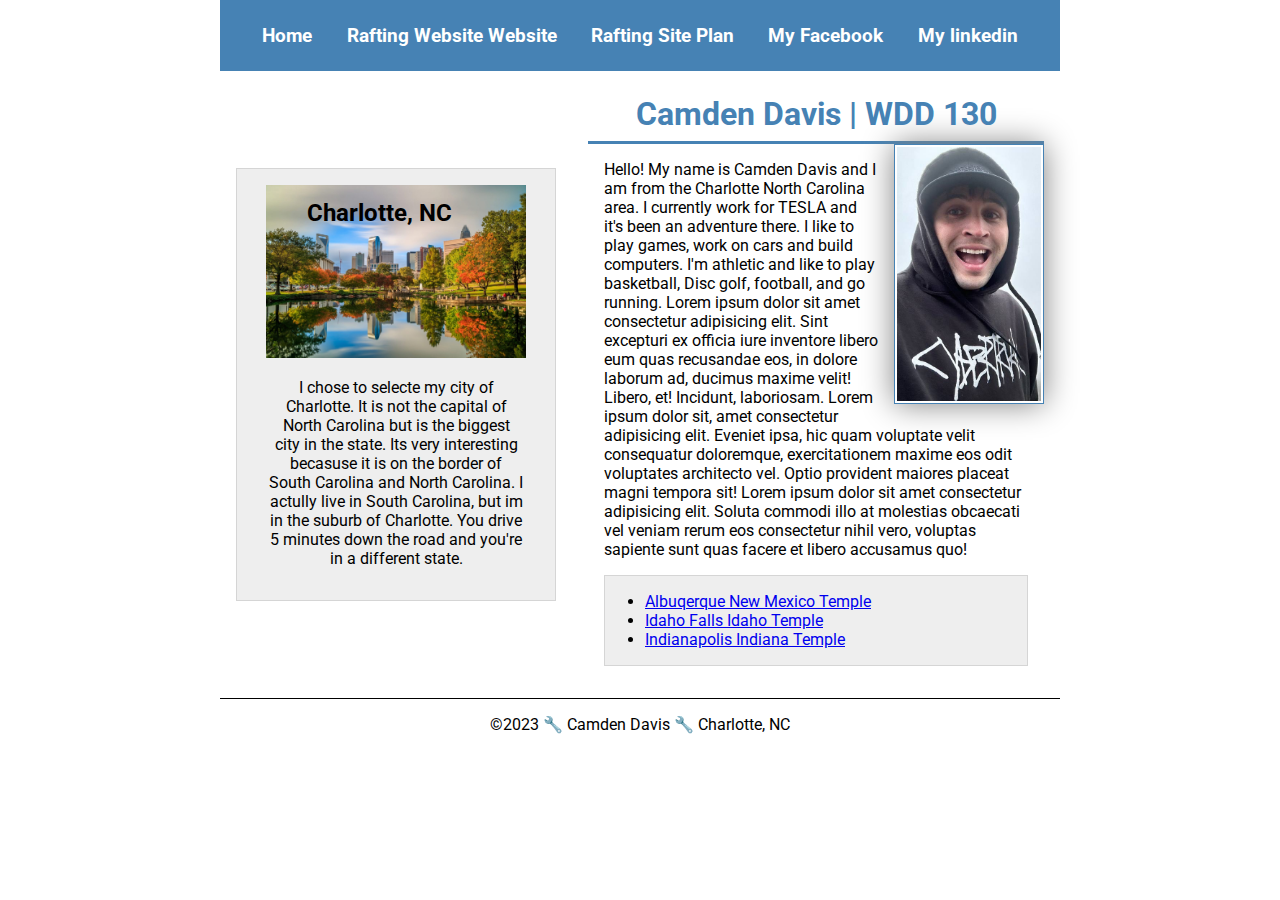
<file: index.html>
<!DOCTYPE html>
<html lang="en-US">
  <head>
    <meta charset="utf-8" />
    <meta name="viewport" content="width=device-width,intial-scale=1.0" />
    <title>Camden Davis | WDD 130</title>
    <meta
      name="description"
      content="This is a homepage that has a picture of me I've built for class and thats about it."
    />
    <meta name="author" content="Camden Davis" />
    <link rel="stylesheet" href="styles/styles.css" />
    <link rel="preconnect" href="https://fonts.googleapis.com" />
    <link rel="preconnect" href="https://fonts.gstatic.com" crossorigin />
    <link
      href="https://fonts.googleapis.com/css2?family=Roboto&display=swap"
      rel="stylesheet"
    />
  </head>
  <body>
    <header>
      <nav>
        <a href="#">Home</a>
        <a href="wwr/">Rafting Website Website</a>
        <a href="wwr/site-plan-rafting.html">Rafting Site Plan</a>
        <a href="https://www.facebook.com/Camden.Davis">My Facebook</a>
        <a href="https://www.linkedin.com/in/camden-davis-24021b133/"
          >My linkedin</a
        >
      </nav>
    </header>
    <div class="grid">
      <main>
        <h1>Camden Davis | WDD 130</h1>
        <img
          src="images/profile.jpg"
          alt="Profile pic for Camden Davis"
          width="200"
        />
        <p>
          Hello! My name is Camden Davis and I am from the Charlotte North
          Carolina area. I currently work for TESLA and it's been an adventure
          there. I like to play games, work on cars and build computers. I'm
          athletic and like to play basketball, Disc golf, football, and go
          running. Lorem ipsum dolor sit amet consectetur adipisicing elit. Sint
          excepturi ex officia iure inventore libero eum quas recusandae eos, in
          dolore laborum ad, ducimus maxime velit! Libero, et! Incidunt,
          laboriosam. Lorem ipsum dolor sit, amet consectetur adipisicing elit.
          Eveniet ipsa, hic quam voluptate velit consequatur doloremque,
          exercitationem maxime eos odit voluptates architecto vel. Optio
          provident maiores placeat magni tempora sit! Lorem ipsum dolor sit
          amet consectetur adipisicing elit. Soluta commodi illo at molestias
          obcaecati vel veniam rerum eos consectetur nihil vero, voluptas
          sapiente sunt quas facere et libero accusamus quo!
        </p>
        <ul class="box indent">
          <li>
            <a
              href="https://www.churchofjesuschrist.org/temples/details/albuquerque-new-mexico-temple?lang=eng"
              target="_blank"
              >Albuqerque New Mexico Temple</a
            >
          </li>
          <li>
            <a
              href="https://www.churchofjesuschrist.org/temples/details/idaho-falls-idaho-temple?lang=eng"
              target="_blank"
              >Idaho Falls Idaho Temple</a
            >
          </li>
          <li>
            <a
              href="https://www.churchofjesuschrist.org/temples/details/indianapolis-indiana-temple?lang=eng"
              target="_blank"
              >Indianapolis Indiana Temple</a
            >
          </li>
        </ul>
      </main>
      <aside class="box">
        <h2>Charlotte, NC</h2>
        <img
          src="images/bigstock-Skyline-Of-Downtown-Charlotte.jpg"
          alt="Charlotte Skyline"
        />
        <p>
          I chose to selecte my city of Charlotte. It is not the capital of
          North Carolina but is the biggest city in the state. Its very
          interesting becasuse it is on the border of South Carolina and North
          Carolina. I actully live in South Carolina, but im in the suburb of
          Charlotte. You drive 5 minutes down the road and you're in a different
          state.
        </p>
      </aside>
    </div>
    <footer>
      <p>©2023 🔧 Camden Davis 🔧 Charlotte, NC</p>
    </footer>
  </body>
  <!-- This was last modified on NOV/13/2023-->
</html>
</file>
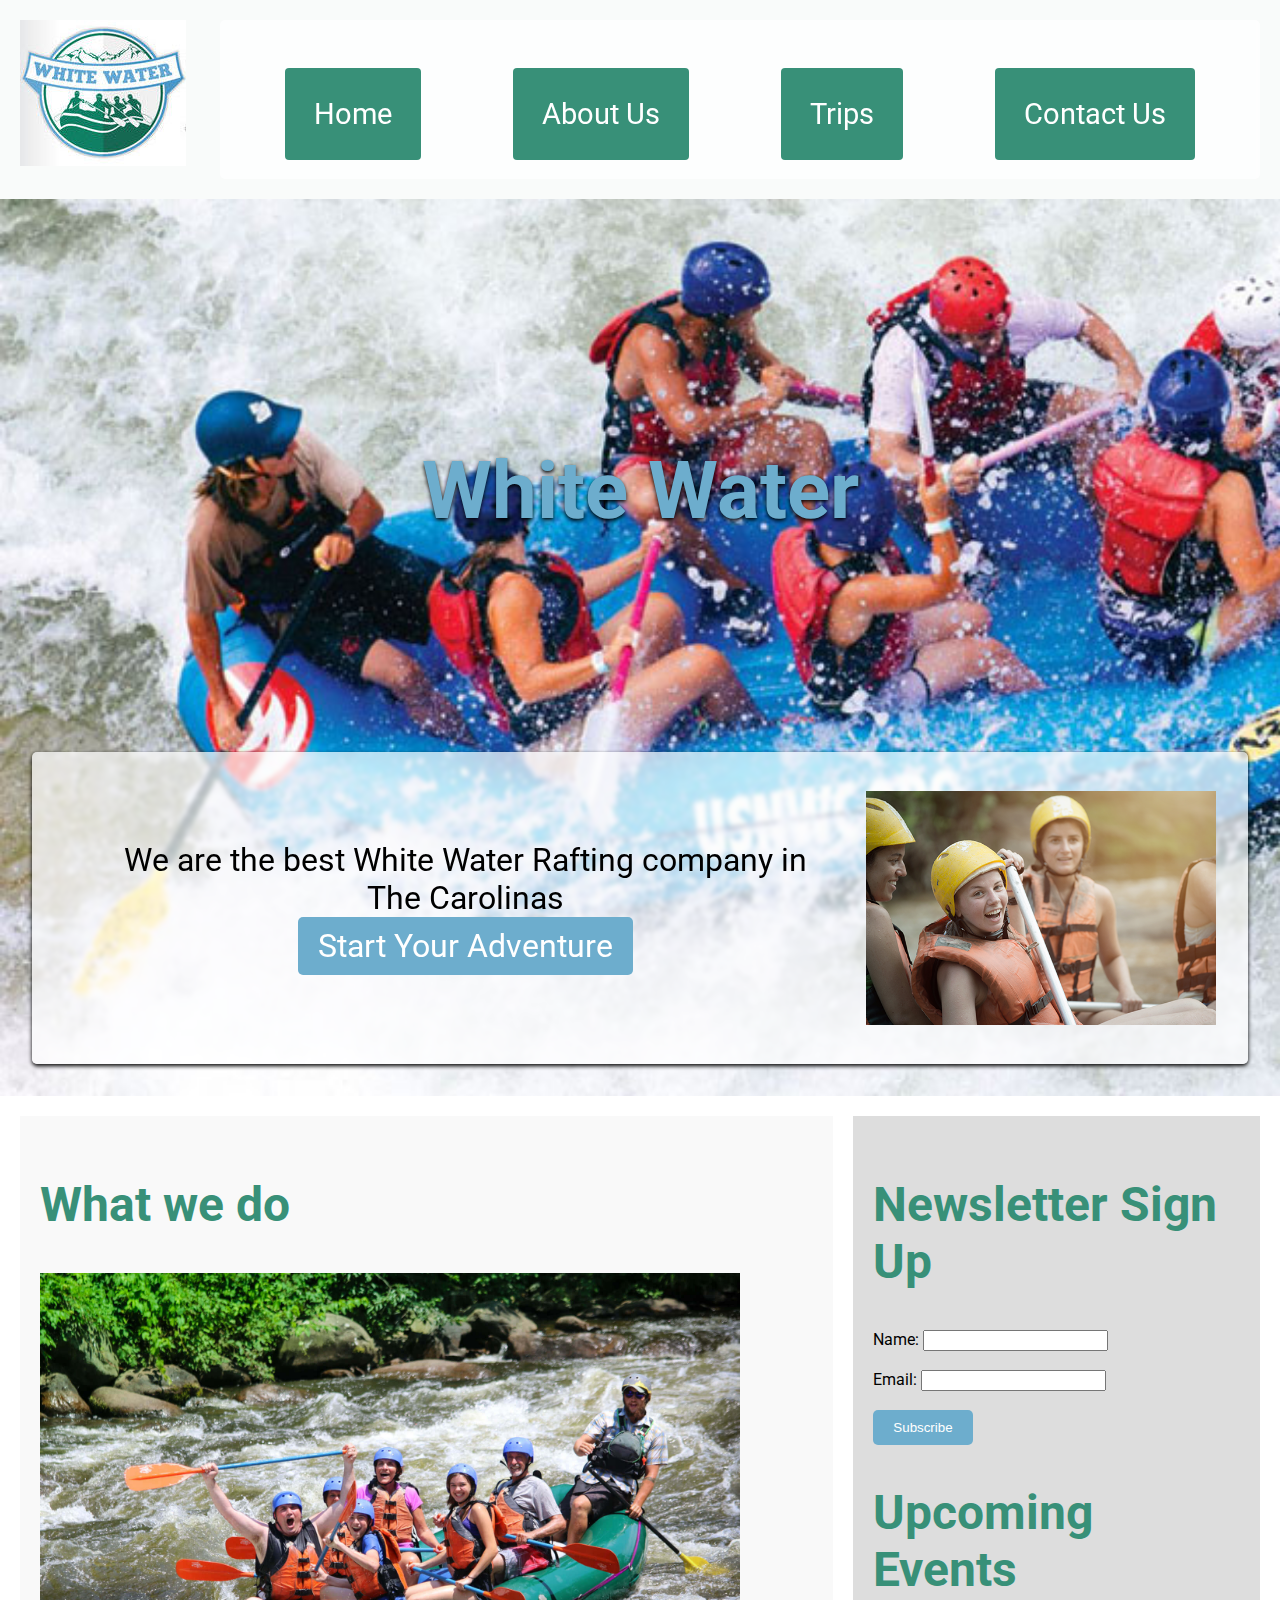
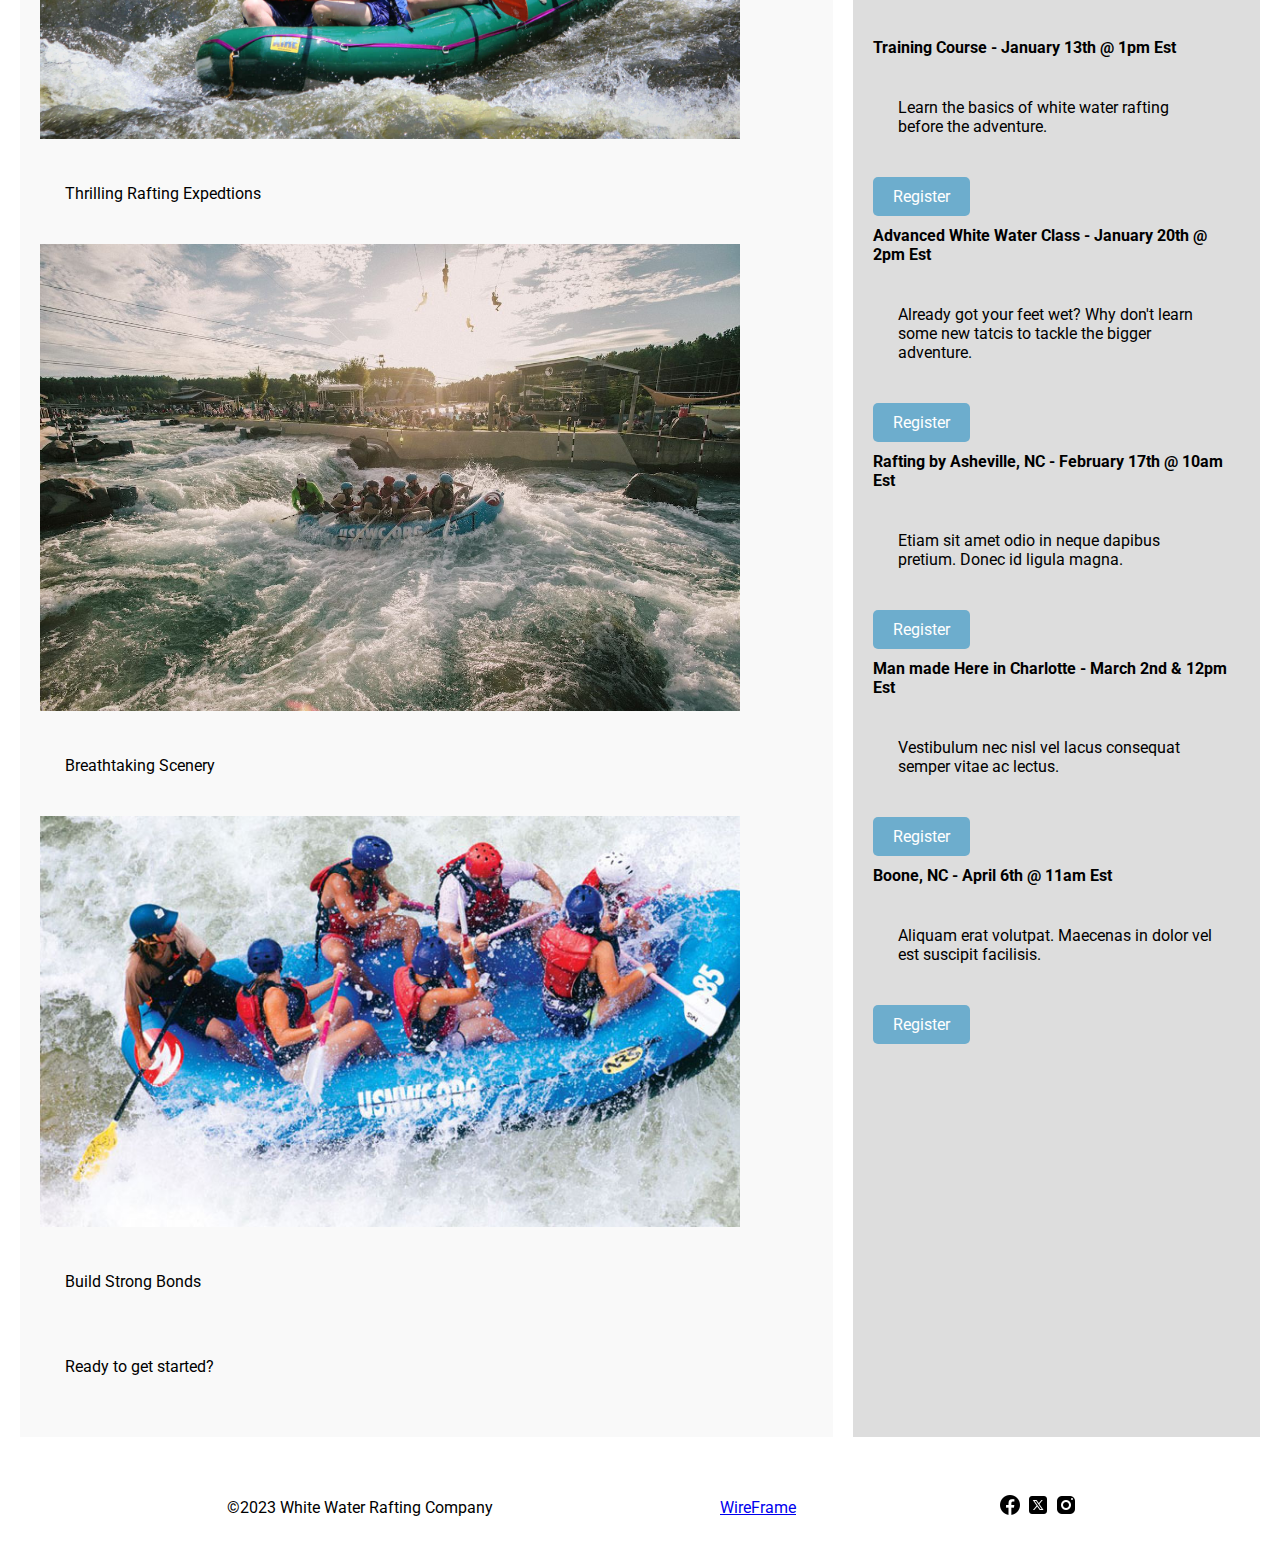
<file: wwr/index.html>
<!DOCTYPE html>
<html lang="en">
  <head>
    <meta charset="UTF-8" />
    <meta name="viewport" content="width=device-width, initial-scale=1.0" />
    <title>Home</title>
    <meta name="description" content="White Water Home" />
    <meta name="author" content="Camden Davis" />
    <link rel="stylesheet" href="styles/rafting.css" />
  </head>
  <body>
    <header>
      <div class="logo">
        <a href="index.html">
          <img src="images/logo.png" alt="Company logo" />
        </a>
      </div>
      <nav>
        <ul>
          <li><a href="index.html">Home</a></li>
          <li><a href="about.html">About Us</a></li>
          <li><a href="trips.html">Trips</a></li>
          <li><a href="contact.html">Contact Us</a></li>
        </ul>
      </nav>
    </header>
    <main>
      <div class="hero">
        <img src="images/feature-3.png" alt="hero image" />
        <h1>White Water</h1>
        <article>
          <p>
            We are the best White Water Rafting company in The&nbsp;Carolinas<br />
            <a href="trips.html" class="register-button"
              >Start Your Adventure</a
            >
          </p>
          <img src="images/happy-customer.png" alt="Happy Customer" />
        </article>
      </div>
      <div class="grid-container">
        <section class="content">
          <h2>What we do</h2>
          <div class="features">
            <div class="feature1home">
              <img src="images/feature-1.png" alt="adventure" />
              <p>Thrilling Rafting Expedtions</p>
            </div>
            <div class="feature2home">
              <img src="images/feature-2.png" alt="Scenic Views" />
              <p>Breathtaking Scenery</p>
            </div>
            <div class="feature3home">
              <img src="images/feature-3.png" alt="Teamwork" />
              <p>Build Strong Bonds</p>
            </div>
          </div>
          <p>Ready to get started?</p>
        </section>

        <aside class="sidebar">
          <h2>Newsletter Sign Up</h2>
          <form action="#" method="POST">
            <label for="name">Name:</label>
            <input type="text" id="name" name="name" required /><br /><br />

            <label for="email">Email:</label>
            <input type="email" id="email" name="email" required /><br /><br />

            <button type="submit" class="register-button">Subscribe</button>
          </form>
          <h2>Upcoming Events</h2>
          <ul class="events">
            <li>
              <strong>Training Course - January 13th @ 1pm Est</strong>
              <p>
                Learn the basics of white water rafting before the adventure.
              </p>
              <a href="contact.html" class="register-button">Register</a>
            </li>
            <li>
              <strong
                >Advanced White Water Class - January 20th @ 2pm Est</strong
              >
              <p>
                Already got your feet wet? Why don't learn some new tatcis to
                tackle the bigger adventure.
              </p>
              <a href="registration_page.html" class="register-button"
                >Register</a
              >
            </li>
            <li>
              <strong
                >Rafting by Asheville, NC - February 17th @ 10am Est</strong
              >
              <p>
                Etiam sit amet odio in neque dapibus pretium. Donec id ligula
                magna.
              </p>
              <a href="registration_page.html" class="register-button"
                >Register</a
              >
            </li>
            <li>
              <strong>Man made Here in Charlotte - March 2nd & 12pm Est</strong>
              <p>
                Vestibulum nec nisl vel lacus consequat semper vitae ac lectus.
              </p>
              <a href="registration_page.html" class="register-button"
                >Register</a
              >
            </li>
            <li>
              <strong>Boone, NC - April 6th @ 11am Est</strong>
              <p>
                Aliquam erat volutpat. Maecenas in dolor vel est suscipit
                facilisis.
              </p>
              <a href="registration_page.html" class="register-button"
                >Register</a
              >
            </li>
          </ul>
        </aside>
      </div>
      <footer>
        <p>©2023 White Water Rafting Company</p>
        <a target="_blank" href="images/home-wireframe.png">WireFrame</a>
        <div class="social-links">
          <a href="#"><img src="images/facebook-icon.png" alt="Facebook" /></a>
          <a href="#"><img src="images/twitterx-icon.png" alt="X/twitter" /></a>
          <a href="#"
            ><img src="images/instagram-icon.png" alt="Instagram"
          /></a>
        </div>
      </footer>
    </main>
  </body>
</html>
</file>
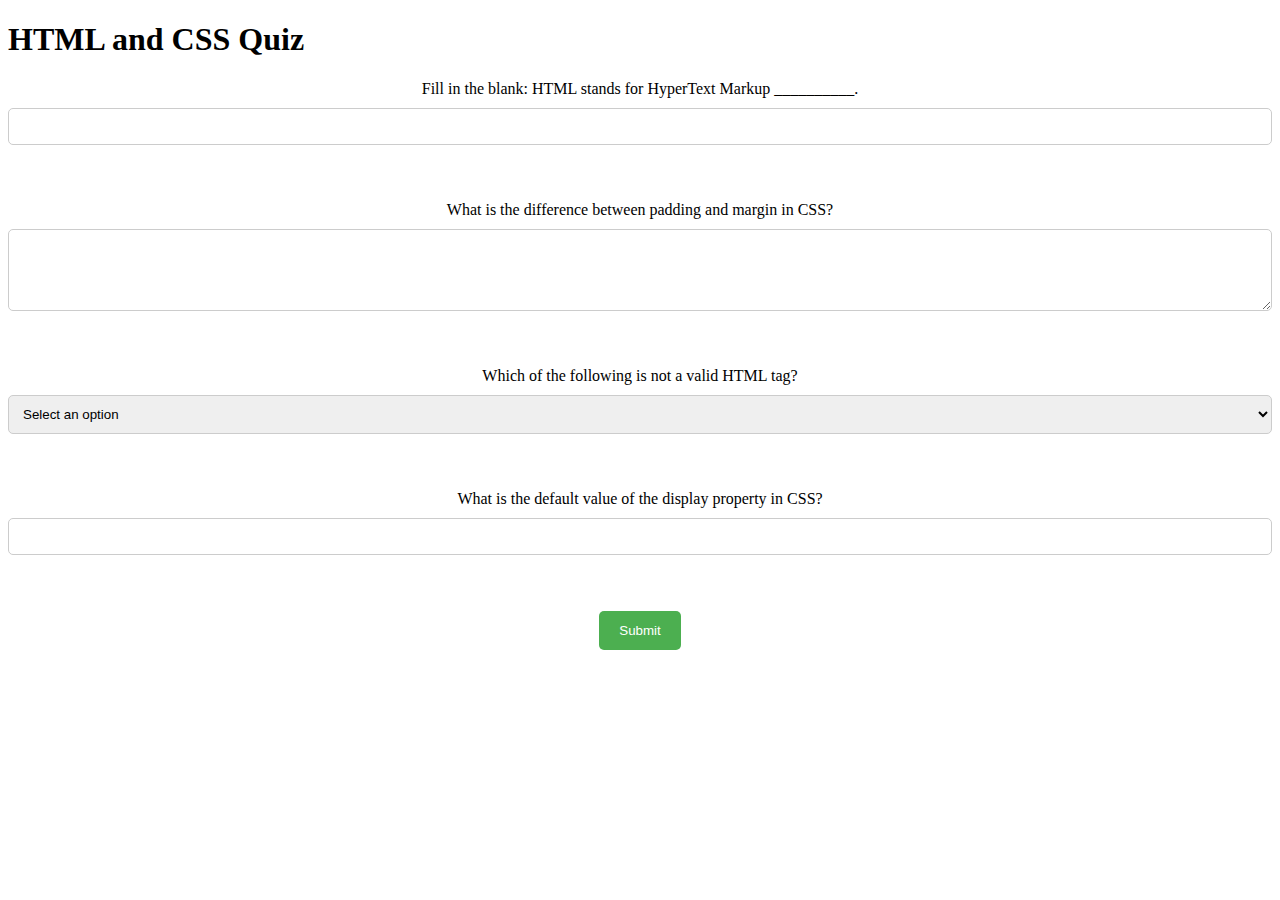
<file: quiz.html>
<!DOCTYPE html>
<html lang="en">
  <head>
    <meta charset="UTF-8" />
    <meta name="viewport" content="width=device-width, initial-scale=1.0" />
    <title>HTML and CSS Quiz</title>
    <meta name="author" content="Camden Davis" />
    <link rel="stylesheet" href="styles/quiz.css" />
  </head>
  <body>
    <h1>HTML and CSS Quiz</h1>
    <form>
      <label for="q1"
        >Fill in the blank: HTML stands for HyperText Markup __________.</label
      >
      <input type="text" id="q1" name="q1" required /><br /><br />

      <label for="q2"
        >What is the difference between padding and margin in CSS?</label
      >
      <textarea id="q2" name="q2" rows="4" cols="50" required></textarea
      ><br /><br />

      <label for="q3">Which of the following is not a valid HTML tag?</label>
      <select id="q3" name="q3" required>
        <option value="">Select an option</option>
        <option value="a">a</option>
        <option value="b">b</option>
        <option value="c">c</option></select
      ><br /><br />

      <label for="q4"
        >What is the default value of the display property in CSS?</label
      >
      <input type="number" id="q4" name="q4" required /><br /><br />

      <input type="submit" value="Submit" />
    </form>
  </body>
</html>
</file>
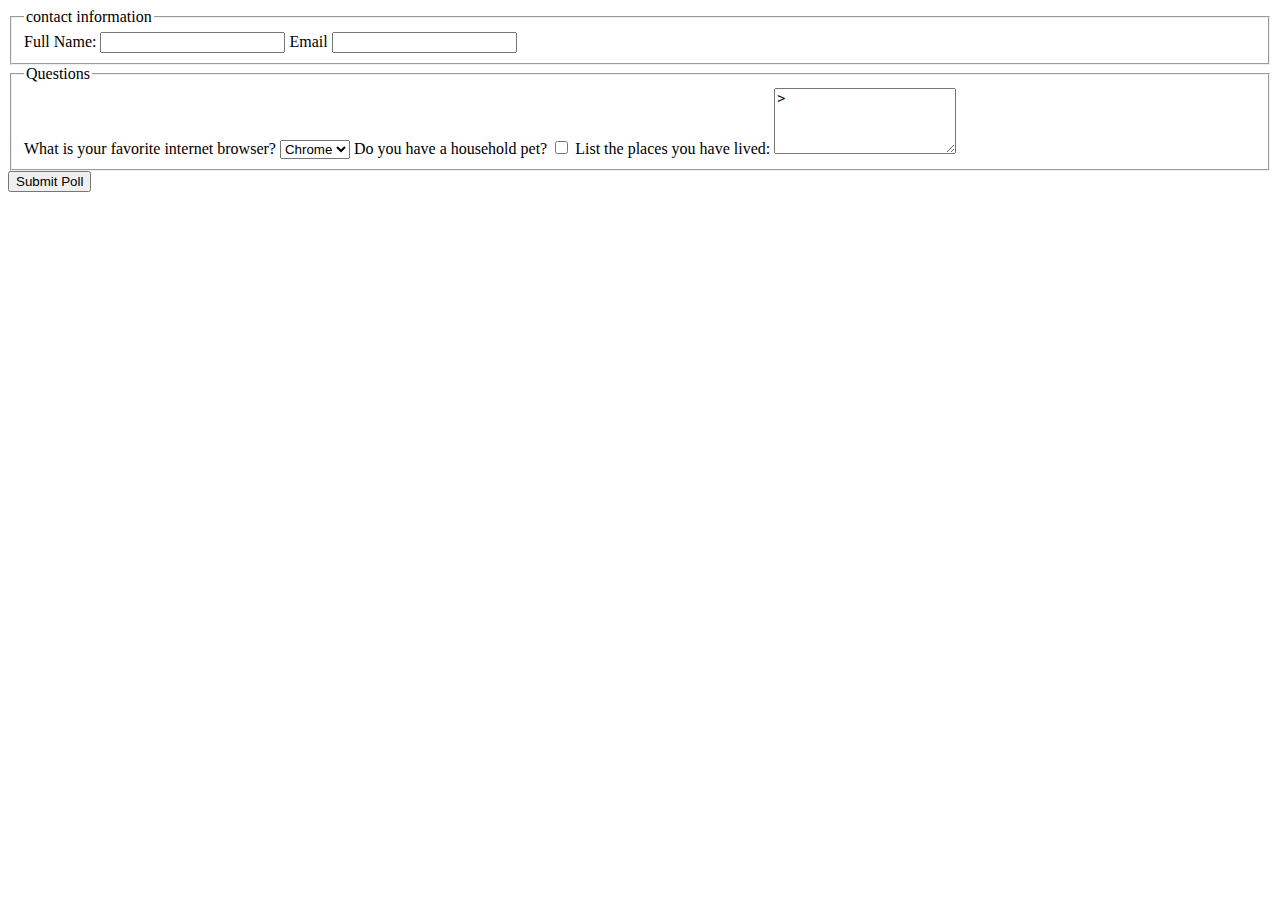
<file: week05/poll-form.html>
<!DOCTYPE html>
<html lang="en">
  <head>
    <meta charset="UTF-8" />
    <meta name="viewport" content="width=device-width, initial-scale=1.0" />
    <title>The Form Element</title>
  </head>
  <body>
    <header></header>
    <main>
      <form action="">
        <fieldset>
          <legend>contact information</legend>
          <label for="fullname">Full Name:</label>
          <input type="text" id="fullname" name="fullname" />
          <label for="email">Email</label>
          <input type="email" id="useremail" name="useremail" />
        </fieldset>
        <fieldset>
          <legend>Questions</legend>
          <label for="browser">What is your favorite internet browser?</label>
          <select id="browser" name="browser">
            <option value="chrome">Chrome</option>
            <option value="firefox">Firefox</option>
            <option value="safari">Safari</option>
            <option value="edge">Edge</option>
            <option value="brave">Brave</option>
            <option value="other">Other</option>
          </select>
          <label for="pet">Do you have a household pet?</label>
          <input type="checkbox" id="pet" name="pet" />
          <label for="feedback">List the places you have lived:</label>
          <textarea
            id="feedback"
            name="feedback"
            rows="4"
            placeholder="Stillwater Florida, Amsterdam Netherlands, Tibuku mali"
          >
></textarea
          >
        </fieldset>
        <button type="submit">Submit Poll</button>
      </form>
    </main>
  </body>
</html>
</file>
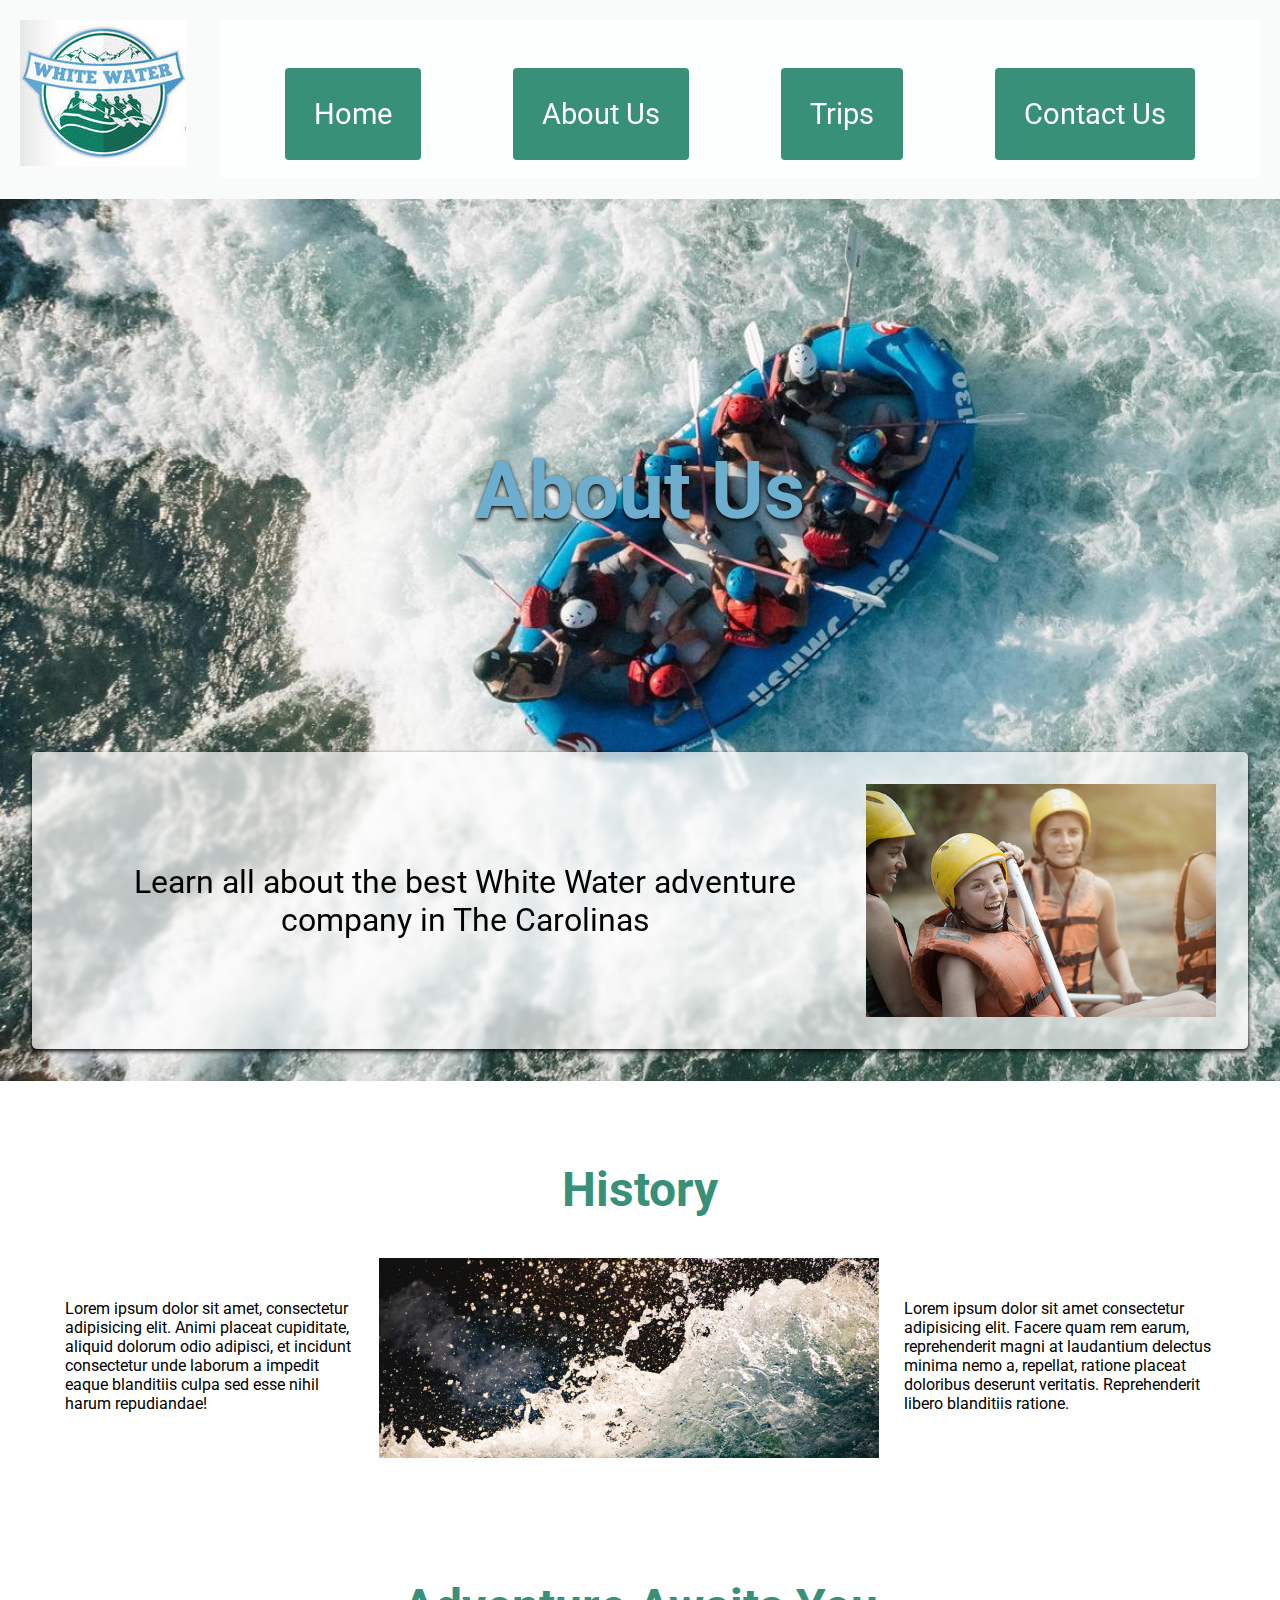
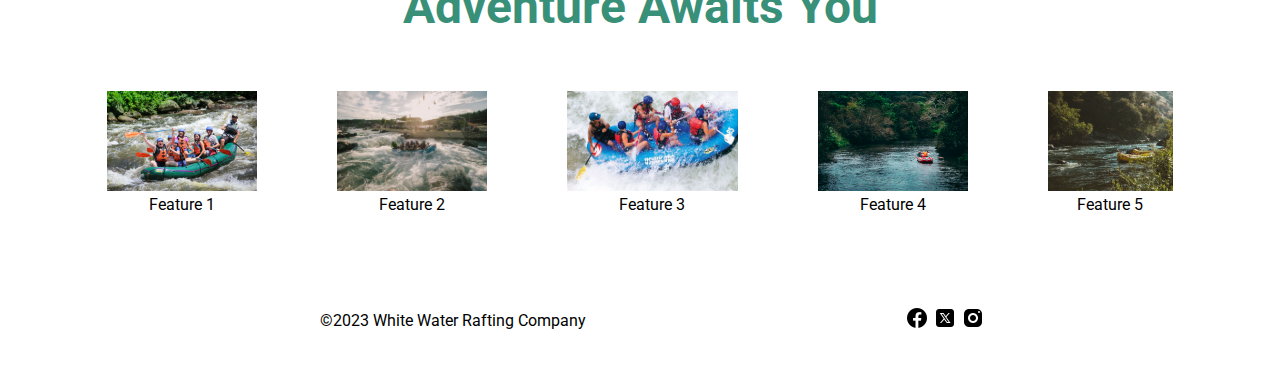
<file: wwr/about.html>
<!DOCTYPE html>
<html lang="en">
  <head>
    <meta charset="UTF-8" />
    <meta name="viewport" content="width=device-width, initial-scale=1.0" />
    <title>About Us</title>
    <meta name="description" content="About Us Page" />
    <meta name="author" content="Camden Davis" />
    <link rel="stylesheet" href="styles/rafting.css" />
  </head>
  <body>
    <header>
      <div class="logo">
        <a href="index.html"
          ><img src="images/logo.png" alt="Company logo"
        /></a>
      </div>
      <nav>
        <ul>
          <li><a href="index.html">Home</a></li>
          <li><a href="about.html">About Us</a></li>
          <li><a href="trips.html">Trips</a></li>
          <li><a href="contact.html">Contact Us</a></li>
        </ul>
      </nav>
    </header>
    <main>
      <div class="hero">
        <img src="images/whitewater-rafting-main.png" alt="hero image" />
        <h1>About Us</h1>
        <article>
          <p>
            Learn all about the best White Water adventure company in
            The&nbsp;Carolinas
          </p>
          <img src="images/happy-customer.png" alt="Happy Customer" />
        </article>
      </div>
      <section class="history">
        <h2>History</h2>
        <div class="history-sub">
          <p>
            Lorem ipsum dolor sit amet, consectetur adipisicing elit. Animi
            placeat cupiditate, aliquid dolorum odio adipisci, et incidunt
            consectetur unde laborum a impedit eaque blanditiis culpa sed esse
            nihil harum repudiandae!
          </p>
          <img src="images/ww-about.jpg" alt="white-water-splash" />
          <p>
            Lorem ipsum dolor sit amet consectetur adipisicing elit. Facere quam
            rem earum, reprehenderit magni at laudantium delectus minima nemo a,
            repellat, ratione placeat doloribus deserunt veritatis.
            Reprehenderit libero blanditiis ratione.
          </p>
        </div>
      </section>
      <section class="adventure-awaits align-center">
        <h2>Adventure Awaits You</h2>
        <div class="adventure-awaits-sub">
          <figure class="advs-1">
            <img src="images/feature-1.png" alt="feature 1" />
            <figcaption>Feature 1</figcaption>
          </figure>
          <figure class="advs-2">
            <img src="images/feature-2.png" alt="feature 2" />
            <figcaption>Feature 2</figcaption>
          </figure>
          <figure class="advs-3">
            <img src="images/feature-3.png" alt="feature 3" />
            <figcaption>Feature 3</figcaption>
          </figure>
          <figure class="advs-4">
            <img src="images/feature-4.jpg" alt="feature 4" />
            <figcaption>Feature 4</figcaption>
          </figure>
          <figure class="advs-5">
            <img src="images/feature-5.jpg" alt="feature 5" />
            <figcaption>Feature 5</figcaption>
          </figure>
        </div>
      </section>
    </main>
    <footer>
      <p>©2023 White Water Rafting Company</p>
      <div class="social-links">
        <a href="#"><img src="images/facebook-icon.png" alt="Facebook" /></a>
        <a href="#"><img src="images/twitterx-icon.png" alt="X/twitter" /></a>
        <a href="#"><img src="images/instagram-icon.png" alt="Instagram" /></a>
      </div>
    </footer>
  </body>
</html>
</file>
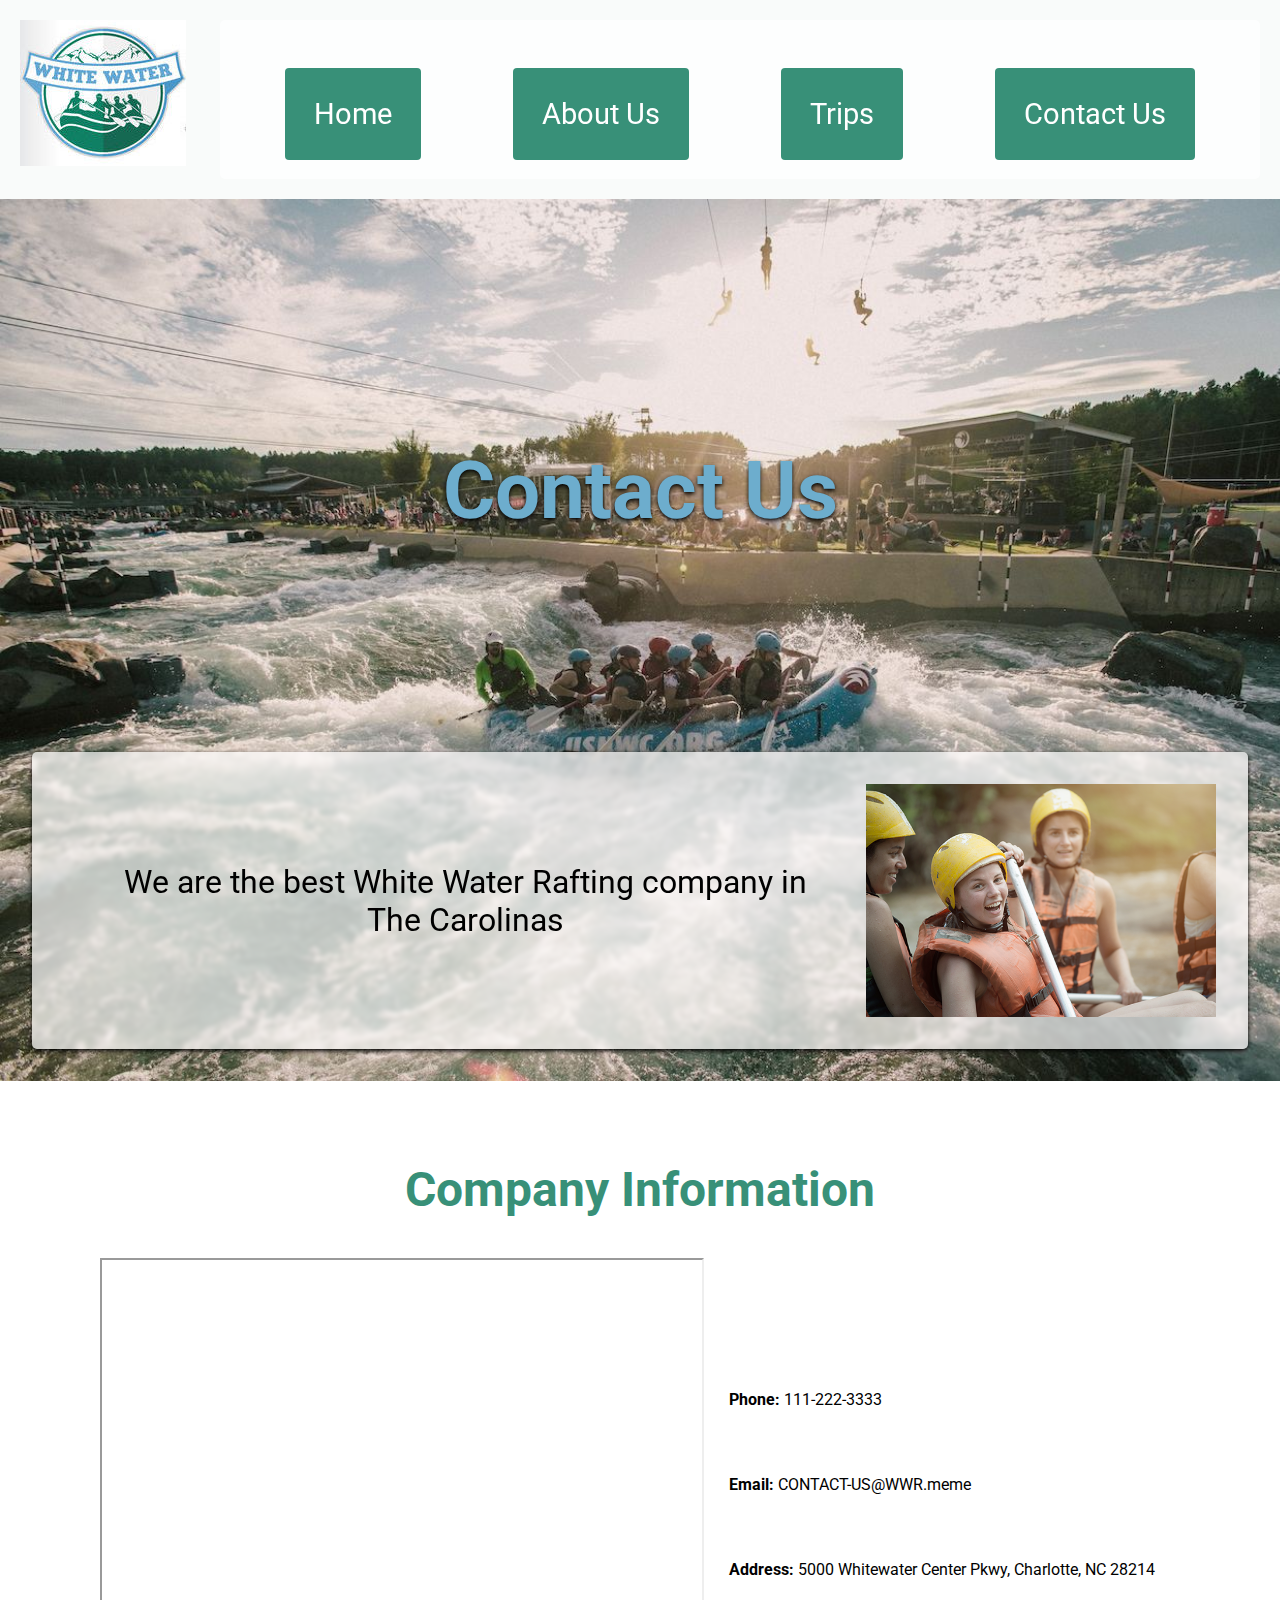
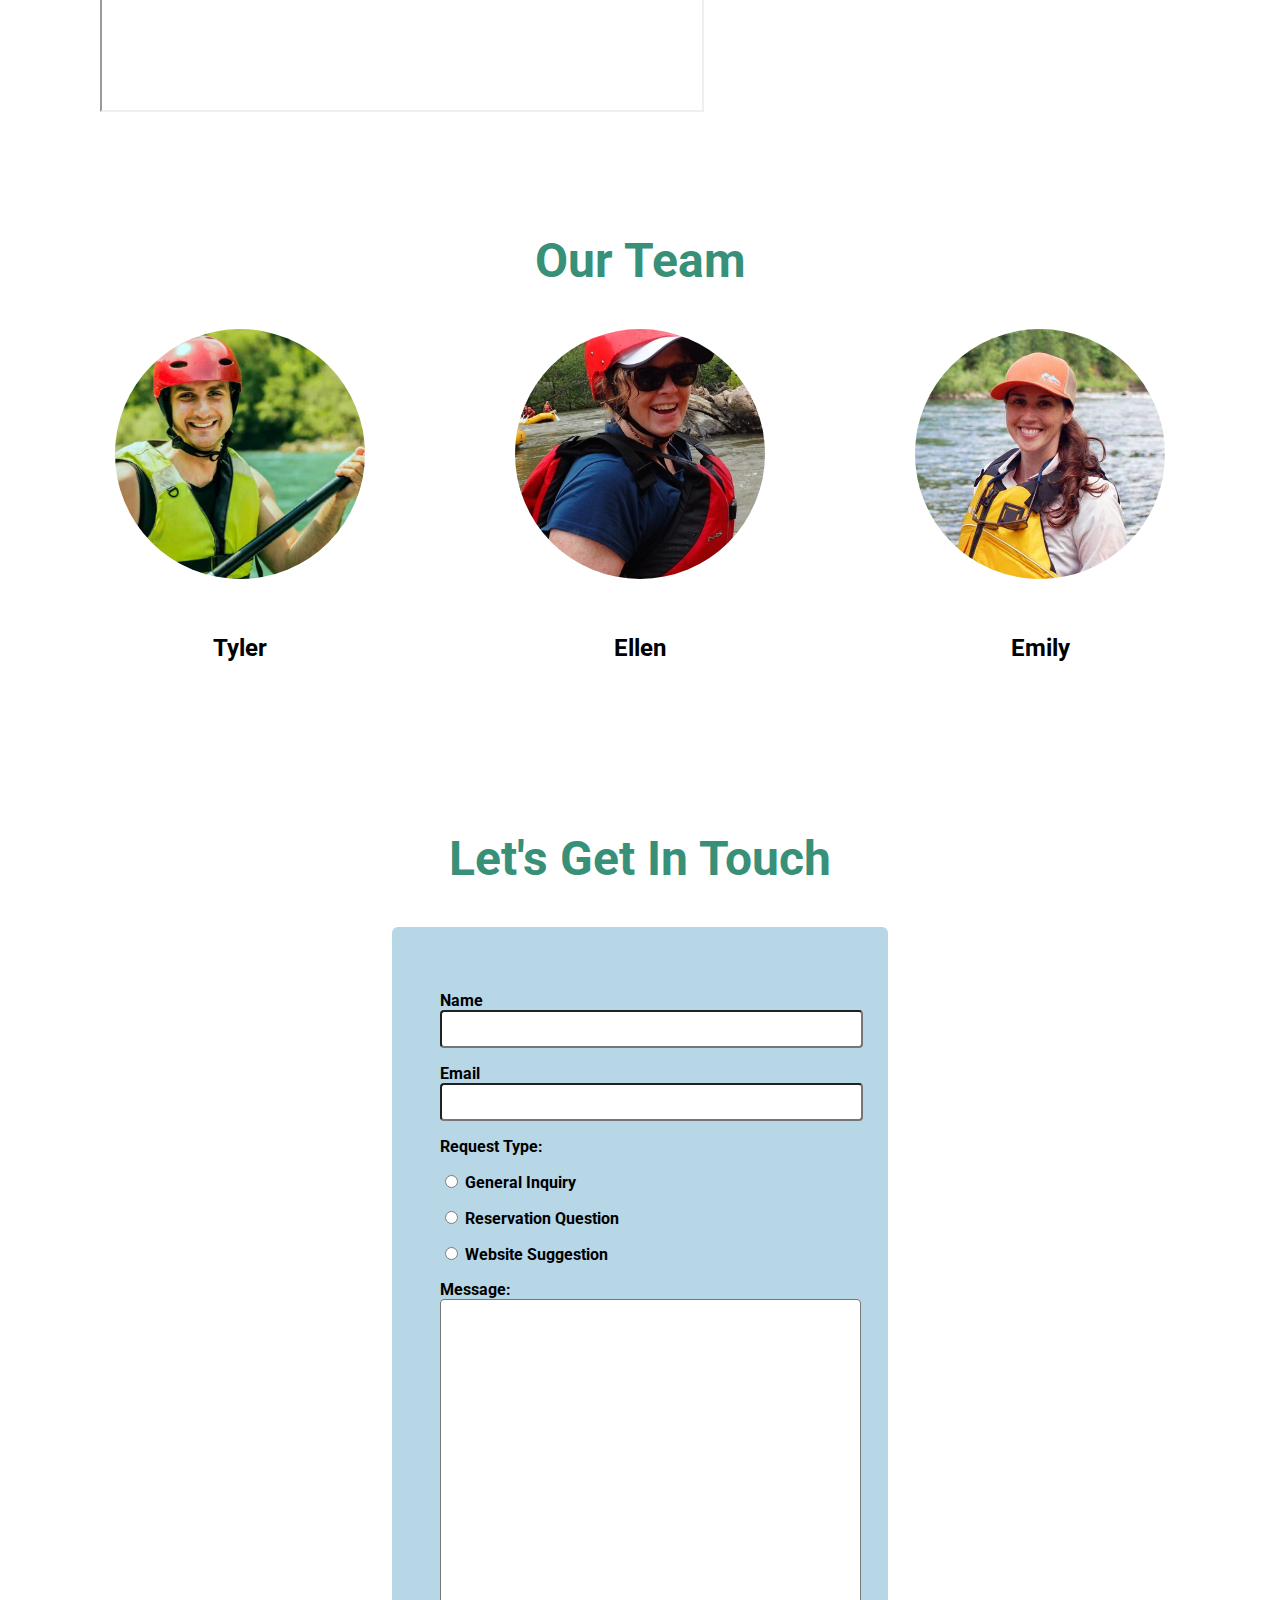
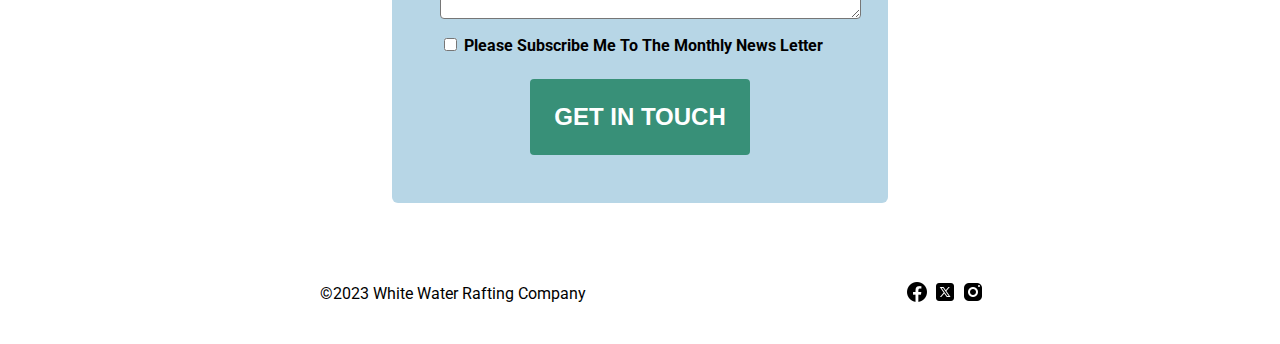
<file: wwr/contact.html>
<!DOCTYPE html>
<html lang="en">
  <head>
    <meta charset="UTF-8" />
    <meta name="viewport" content="width=device-width, initial-scale=1.0" />
    <title>Contact Whitewater</title>
    <meta name="description" content="Contact Us Page" />
    <meta name="author" content="Camden Davis" />
    <link rel="stylesheet" href="styles/rafting.css" />
  </head>
  <body>
    <header>
      <div class="logo">
        <a href="index.html"
          ><img src="images/logo.png" alt="Company logo"
        /></a>
      </div>
      <nav>
        <ul>
          <li><a href="index.html">Home</a></li>
          <li><a href="about.html">About Us</a></li>
          <li><a href="trips.html">Trips</a></li>
          <li><a href="contact.html">Contact Us</a></li>
        </ul>
      </nav>
    </header>
    <main>
      <div class="hero">
        <img src="images/feature-2.png" alt="hero image" />
        <h1>Contact Us</h1>
        <article>
          <p>
            We are the best White Water Rafting company in The&nbsp;Carolinas
          </p>
          <img src="images/happy-customer.png" alt="Happy Customer" />
        </article>
      </div>
      <section>
        <h2 class="align-center">Company Information</h2>
        <div class="company-info">
          <iframe
            src="https://www.google.com/maps/embed?pb=!1m18!1m12!1m3!1d13030.199961233095!2d-81.00285698090764!3d35.26744962604711!2m3!1f0!2f0!3f0!3m2!1i1024!2i768!4f13.1!3m3!1m2!1s0x8856bd20e3f7debd%3A0x9f98f6c378221e22!2sU.S.%20National%20Whitewater%20Center!5e0!3m2!1sen!2sus!4v1701656181794!5m2!1sen!2sus"
            width="600"
            height="450"
            allowfullscreen=""
            loading="lazy"
            referrerpolicy="no-referrer-when-downgrade"
          ></iframe>
          <div>
            <p><strong>Phone:</strong> 111-222-3333</p>
            <p><strong>Email:</strong> CONTACT-US@WWR.meme</p>
            <p>
              <strong>Address:</strong> 5000 Whitewater Center Pkwy, Charlotte,
              NC 28214
            </p>
          </div>
        </div>
      </section>
      <section>
        <h2 class="align-center">Our Team</h2>
        <div class="employees">
          <div class="employee">
            <img src="images/employee-1.jpg" alt="employee 1" />
            <p>Tyler</p>
          </div>
          <div class="employee">
            <img src="images/employee-2.jpg" alt="employee 2" />
            <p>Ellen</p>
          </div>
          <div class="employee">
            <img src="images/employee-3.jpg" alt="employee 3" />
            <p>Emily</p>
          </div>
        </div>
      </section>
      <section>
        <h2 class="align-center">Let's Get In Touch</h2>
        <form class="contact-form">
          <label>Name <input id="name" name="name" type="text" /></label>
          <label>Email <input id="email" name="email" type="email" /></label>
          <label>Request Type:</label>
          <label>
            <input id="general" name="purpose" value="general" type="radio" />
            General Inquiry
          </label>
          <label>
            <input
              id="reservation"
              name="purpose"
              value="reservation"
              type="radio"
            />
            Reservation Question
          </label>
          <label>
            <input
              id="suggestion"
              name="purpose"
              value="suggestion"
              type="radio"
            />
            Website Suggestion
          </label>
          <label>Message:<textarea name="message"></textarea></label>
          <label>
            <input
              id="news-letter"
              name="news-letter"
              value="general"
              type="checkbox"
            />
            Please Subscribe Me To The Monthly News Letter
          </label>
          <button type="submit" class="register-button">Get In Touch</button>
        </form>
      </section>
    </main>
    <footer>
      <p>©2023 White Water Rafting Company</p>
      <div class="social-links">
        <a href="#"><img src="images/facebook-icon.png" alt="Facebook" /></a>
        <a href="#"><img src="images/twitterx-icon.png" alt="X/twitter" /></a>
        <a href="#"><img src="images/instagram-icon.png" alt="Instagram" /></a>
      </div>
    </footer>
  </body>
</html>
</file>
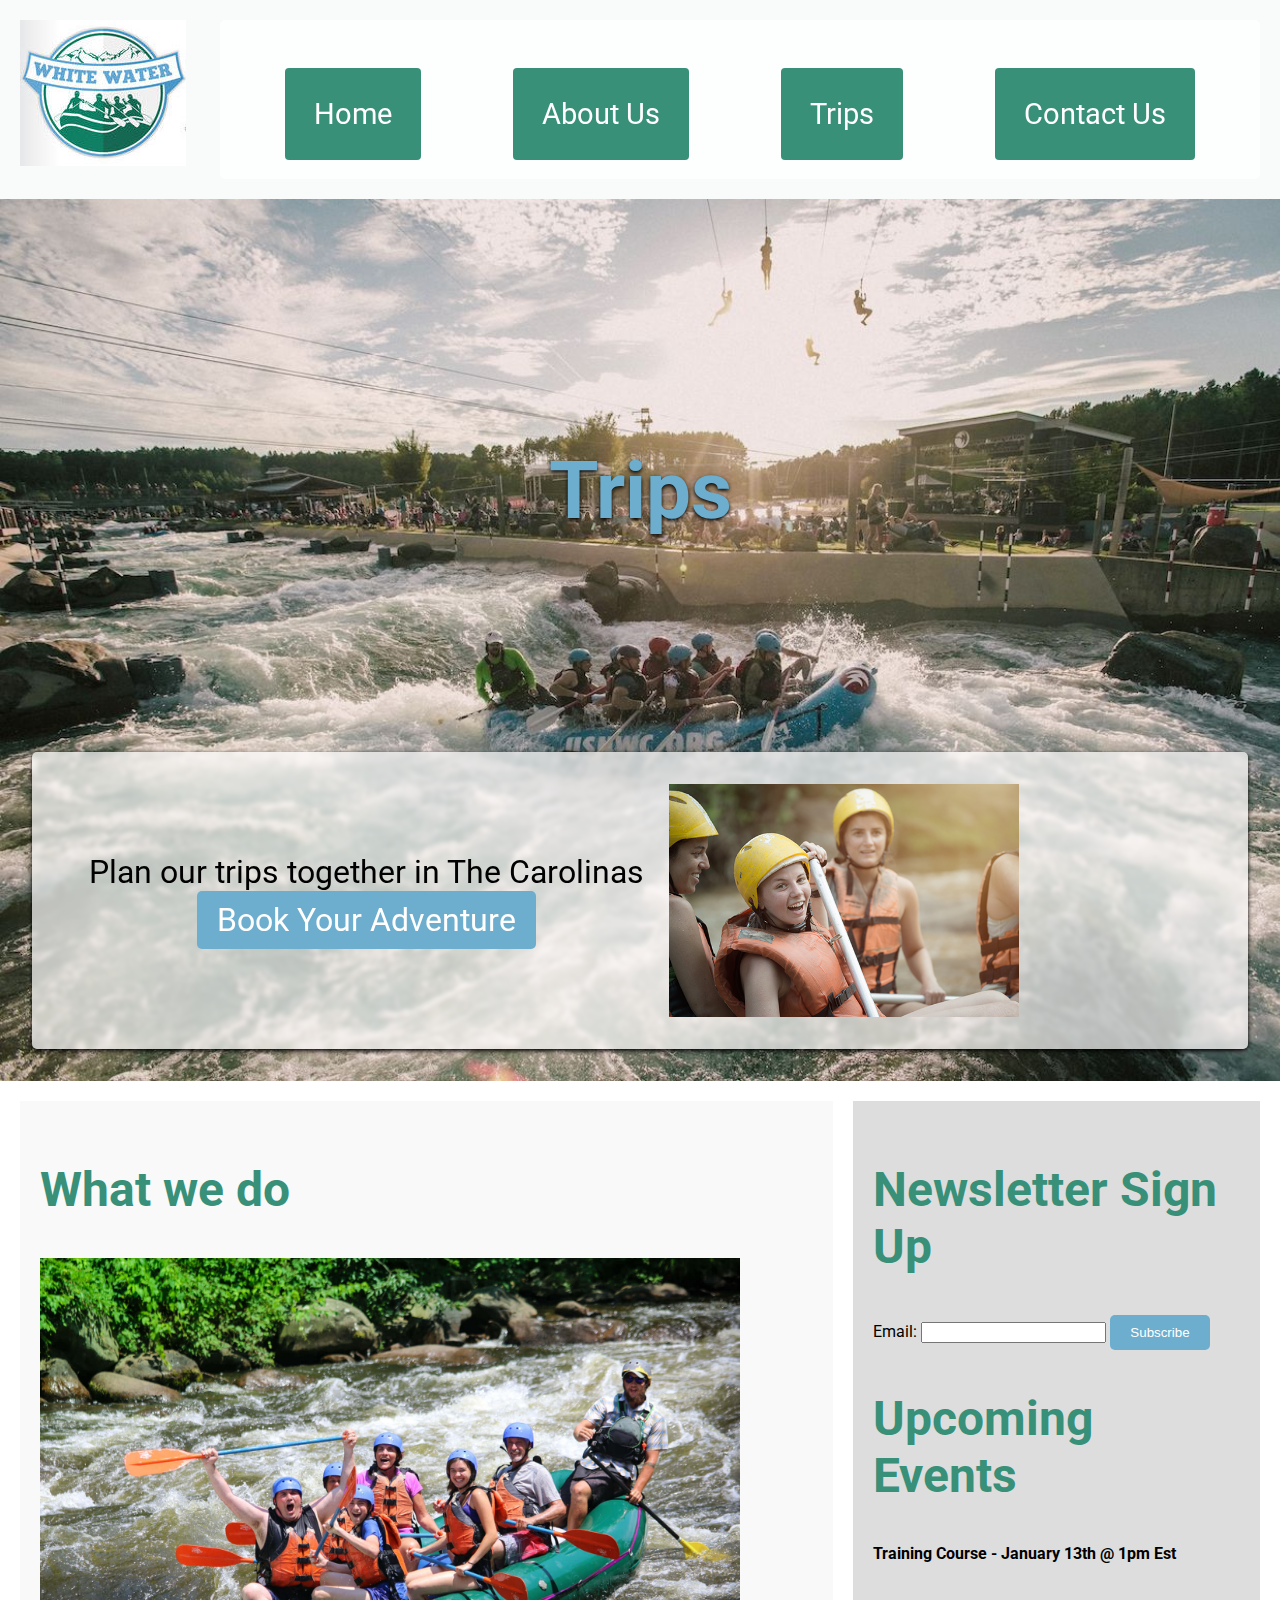
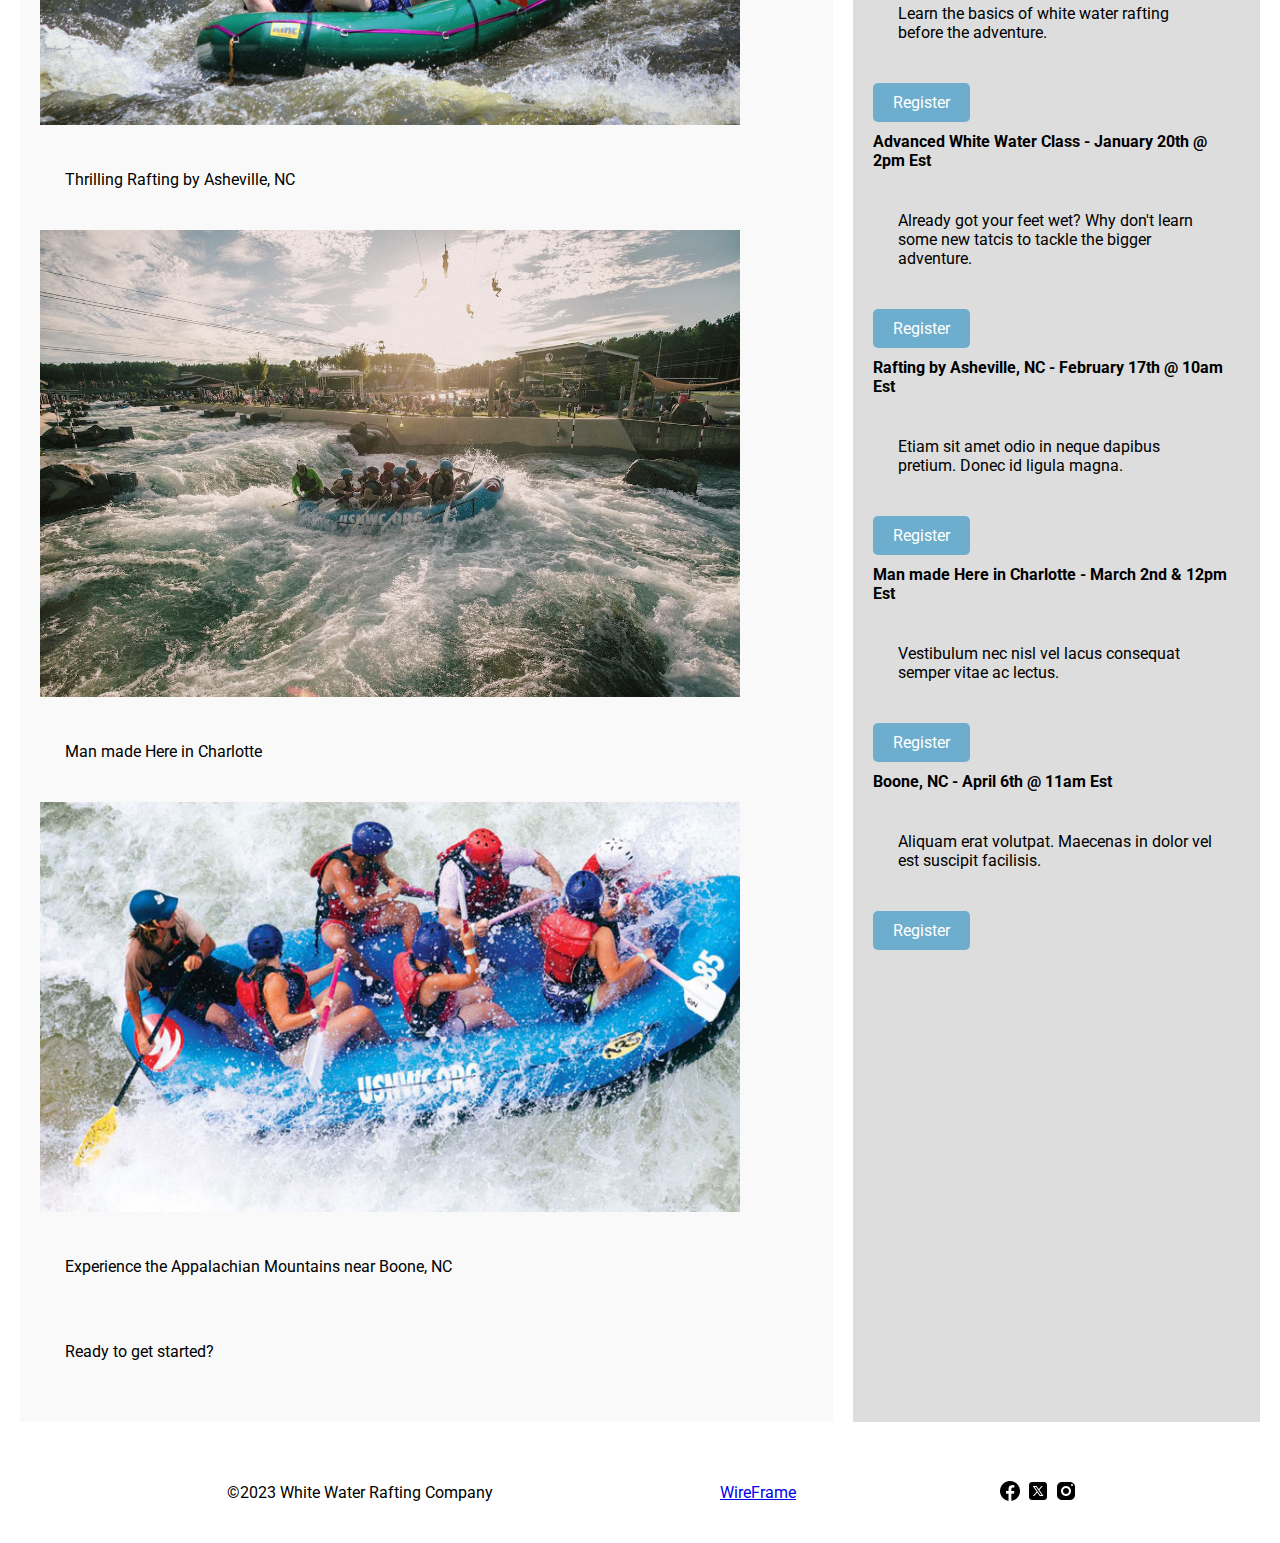
<file: wwr/trips.html>
<!DOCTYPE html>
<html lang="en">
  <head>
    <meta charset="UTF-8" />
    <meta name="viewport" content="width=device-width, initial-scale=1.0" />
    <title>Trips</title>
    <meta name="description" content="Trips" />
    <meta name="author" content="Camden Davis" />
    <link rel="stylesheet" href="styles/rafting.css" />
  </head>
  <body>
    <header>
      <div class="logo">
        <a href="index.html"
          ><img src="images/logo.png" alt="Company logo"
        /></a>
      </div>
      <nav>
        <ul>
          <li><a href="index.html">Home</a></li>
          <li><a href="about.html">About Us</a></li>
          <li><a href="trips.html">Trips</a></li>
          <li><a href="contact.html">Contact Us</a></li>
        </ul>
      </nav>
    </header>
    <main>
      <div class="hero">
        <img src="images/feature-2.png" alt="hero image" />
        <h1>Trips</h1>
        <article>
          <p>
            Plan our trips together in The&nbsp;Carolinas
            <br />
            <a href="contact.html" class="register-button"
              >Book Your Adventure</a
            >
          </p>
          <img src="images/happy-customer.png" alt="Happy Customer" />
        </article>
      </div>

      <div class="grid-container">
        <section class="content">
          <h2>What we do</h2>
          <div class="features">
            <div class="feature1home">
              <img src="images/feature-1.png" alt="adventure" />
              <p>Thrilling Rafting by Asheville, NC</p>
            </div>
            <div class="feature2home">
              <img src="images/feature-2.png" alt="Scenic Views" />
              <p>Man made Here in Charlotte</p>
            </div>
            <div class="feature3home">
              <img src="images/feature-3.png" alt="Teamwork" />
              <p>Experience the Appalachian Mountains near Boone, NC</p>
            </div>
          </div>
          <p>Ready to get started?</p>
        </section>

        <aside class="sidebar">
          <h2>Newsletter Sign Up</h2>
          <form action="#" method="POST">
            <label for="email">Email:</label>
            <input type="email" id="email" name="email" required />
            <button type="submit" class="register-button">Subscribe</button>
          </form>
          <h2>Upcoming Events</h2>
          <ul class="events">
            <li>
              <strong>Training Course - January 13th @ 1pm Est</strong>
              <p>
                Learn the basics of white water rafting before the adventure.
              </p>
              <a href="contact.html" class="register-button">Register</a>
            </li>
            <li>
              <strong
                >Advanced White Water Class - January 20th @ 2pm Est</strong
              >
              <p>
                Already got your feet wet? Why don't learn some new tatcis to
                tackle the bigger adventure.
              </p>
              <a href="registration_page.html" class="register-button"
                >Register</a
              >
            </li>
            <li>
              <strong
                >Rafting by Asheville, NC - February 17th @ 10am Est</strong
              >
              <p>
                Etiam sit amet odio in neque dapibus pretium. Donec id ligula
                magna.
              </p>
              <a href="registration_page.html" class="register-button"
                >Register</a
              >
            </li>
            <li>
              <strong>Man made Here in Charlotte - March 2nd & 12pm Est</strong>
              <p>
                Vestibulum nec nisl vel lacus consequat semper vitae ac lectus.
              </p>
              <a href="registration_page.html" class="register-button"
                >Register</a
              >
            </li>
            <li>
              <strong>Boone, NC - April 6th @ 11am Est</strong>
              <p>
                Aliquam erat volutpat. Maecenas in dolor vel est suscipit
                facilisis.
              </p>
              <a href="registration_page.html" class="register-button"
                >Register</a
              >
            </li>
          </ul>
        </aside>
      </div>
    </main>
    <footer>
      <p>©2023 White Water Rafting Company</p>
      <a target="_blank" href="images/trips-wireframe.png">WireFrame</a>
      <div class="social-links">
        <a href="#"><img src="images/facebook-icon.png" alt="Facebook" /></a>
        <a href="#"><img src="images/twitterx-icon.png" alt="X/twitter" /></a>
        <a href="#"><img src="images/instagram-icon.png" alt="Instagram" /></a>
      </div>
    </footer>
  </body>
</html>
</file>
<file: styles/styles.css>
/*The Top of the homepage css*/
* {
  margin: 0;
  padding: 0;
  box-sizing: border-box;
}

body {
  font-size: 16px;
  font-family: Roboto, Arial, Helvetica, sans-serif;
}

nav {
  background-color: steelblue;
  padding: 1rem;
  display: flex;
  justify-content: space-evenly;
  align-items: center;
}
nav a {
  color: white;
  display: block;
  padding: 0.5rem;
  text-decoration: none;
  font-size: 1.2rem;
  font-weight: 700;
}

h1 {
  color: steelblue;
  padding: 0.5rem;
  justify-content: center;
  text-align: center;
  border-style: hidden hidden solid hidden;
}

main {
  grid-column: 2/3;
  margin: 1rem;
}

main img {
  width: 150px;
  height: auto;
  border: 1px solid steelblue;
  padding: 2px;
  box-shadow: 0 0 30px grey;
  float: right;
  margin: 0 0 1rem 1rem;
}

p {
  padding: 0;
  margin: 1rem;
}

.grid {
  display: grid;
  align-items: center;
}

aside {
  flex: auto;
  width: 20rem;
  text-align: center;
  position: relative;
  grid-column: 1/2;
  grid-row: 1/2;
}

aside img {
  width: 260px;
  height: auto;
}
aside h2 {
  position: absolute;
  top: 30px;
  left: 70px;
}

footer {
  margin-top: 15px;
  border-top: 1px solid #000;
  text-align: center;
}

header,
.grid,
footer {
  max-width: 840px;
  margin: 0 auto;
}

/* Class Selectors */
.box {
  margin: 1rem;
  border: 1px solid rgba(0, 0, 0, 0.1);
  padding: 1rem;
  background-color: #eee;
  color: #000;
}

.indent {
  padding-left: 2.5rem;
}
</file>
<file: wwr/styles/rafting.css>
@import url("https://fonts.googleapis.com/css2?family=Roboto&display=swap");
:root {
  --primary-color: #389078;
  --secondary-color: #6dadcd;
  --accent1-color: #f9fbfa;
  --accent2-color: #fefefe;

  --heading-font: "Roboto", serif;
  --paragraph-font: "Roboto", serif;

  --nav-background-color: #cccccc;
  --nav-link-color: #000000;
  --nav-hover-link-color: #62937a;
  --nav-hover-background-color: #fafbfa;
}

body {
  font-family: var(--paragraph-font);
  margin: 0;
}

h1,
h2,
h3,
h4,
h5,
h6 {
  font-family: var(--heading-font);
  color: var(--primary-color);
}

h1 {
  color: var(--secondary-color);
  font-size: 5em;
  text-shadow: 0 2px 4px #000000;
}

h2 {
  font-size: 3em;
}
header {
  padding: 20px;
  background-color: var(--accent1-color);
  display: grid;
  grid-template-columns: 200px 1fr;
}
header nav {
  flex: 1;
}

header nav ul {
  display: flex;
  align-items: center;
  justify-content: space-around;
  flex: 1 1 0%;
}
p {
  padding: 25px;
}

nav {
  font-size: 1.2rem;
  display: flex;
  background: hsla(0, 100%, 100%, 0.7);
  backdrop-filter: blur(2px);
  padding: 1em;
  border-radius: 5px;
}

nav a {
  display: block;
  margin: 0 auto;
  color: var(--accent2-color);
  transition: background-color 0.3s ease;
  background-color: var(--primary-color);
  padding: 1em;
  font-size: 1.5em;
  border: 0;
  border-radius: 4px;
  margin-top: 1em;
  cursor: pointer;
  color: white;
  text-decoration: none;
}

nav a:hover {
  text-decoration: underline;
  background-color: var(--secondary-color);
}

ul {
  list-style-type: none;
  margin: 0;
  padding: 0;
}

.hero {
  min-height: 70vh;
  text-align: center;
  padding: 2em;
  align-items: center;
  justify-content: center;
  position: relative;
}

.hero > img {
  position: absolute;
  object-fit: cover;
  height: 100%;
  top: 0;
  right: 0;
  bottom: 0;
  left: 0;
  display: block;
}

.hero article {
  background: hsla(0, 100%, 100%, 0.7);
  backdrop-filter: blur(2px);
  padding: 1em;
  box-shadow: 0 2px 4px #000000;
  border-radius: 5px;
  font-size: 2em;
  display: flex;
  align-items: center;
}
.hero article img {
  width: 350px;
  height: auto;
  float: right;
}

.hero h1 {
  min-height: 0vh;
  text-align: center;
  padding: 2em;
  align-items: center;
  justify-content: center;
  position: relative;
}

.history h2 {
  text-align: center;
}
.history-sub {
  display: flex;
}
.history-sub img {
  height: 200px;
  width: auto;
}
.adventure-awaits h2 {
  text-align: center;
}
.adventure-awaits-sub {
  display: flex;
  justify-content: center;
}
.adventure-awaits-sub figure {
  justify-content: center;
  justify-content: space-around;
}

.adventure-awaits-sub img {
  justify-content: space-around;
  height: 100px;
  align-content: center;
}

footer {
  display: flex;
  text-align: center;
  justify-content: center;
  justify-content: space-evenly;
}

footer,
img {
  align-items: center;
}
section {
  padding: 40px;
}

.employees {
  display: flex;
  justify-content: space-around;
  font-weight: bold;
  font-size: 1.5em;
  text-align: center;
}
.employee img {
  width: 250px;
  height: 250px;
  object-fit: cover;
  border-radius: 100%;
}
.align-center {
  text-align: center;
}

.company-info {
  display: flex;
  justify-content: center;
  align-items: center;
}

.contact-form {
  width: 400px;
  padding: 20px;
  margin: 0 auto;
  background-color: var(--secondary-color);
  padding: 3em;
  border-radius: 6px;
  background: hsla(200, 49%, 62%, 0.5);
}
.contact-form label {
  display: block;
  font-weight: bold;
  margin-top: 1em;
}
.contact-form input[type="text"],
.contact-form input[type="email"],
.contact-form textarea {
  display: block;
  width: 100%;
  padding: 0.7em;
  margin-bottom: 0.5em;
  border-radius: 4px;
}

.contact-form textarea {
  height: 300px;
}
.contact-form button {
  display: block;
  margin: 0 auto;
  color: var(--accent2-color);
  transition: background-color 0.3s ease;
  background-color: var(--primary-color);
  font-weight: bold;
  text-transform: uppercase;
  padding: 1em;
  font-size: 1.5em;
  border: 0;
  border-radius: 4px;
  margin-top: 1em;
  cursor: pointer;
  color: white;
  text-decoration: none;
}
.contact-form button:hover {
  background-color: var(--secondary-color);
}
.grid-container {
  display: grid;
  grid-template-columns: 2fr 1fr;
  gap: 20px;
  padding: 20px;
}
.sidebar {
  background-color: #ddd;
  padding: 20px;
}

.content {
  background-color: #f9f9f9;
  padding: 20px;
}

.feature1home img {
  width: 700px;
  justify-content: center;
}
.feature2home img {
  width: 700px;
  justify-content: center;
}
.feature3home img {
  width: 700px;
  justify-content: center;
}

.events {
  list-style: none;
  padding: 0;
}

.events li {
  margin-bottom: 10px;
}

.register-button {
  display: inline-block;
  padding: 10px 20px;
  background-color: var(--secondary-color);
  color: white;
  text-decoration: none;
  border: none;
  border-radius: 5px;
  cursor: pointer;
  transition: background-color 0.3s ease;
}

.register-button:hover {
  background-color: var(--primary-color);
}

.feature1trip img {
  width: 700px;
  justify-content: center;
}
.feature2trip img {
  width: 700px;
  justify-content: center;
}
.feature3trip img {
  width: 700px;
  justify-content: center;
}
</file>
<file: styles/quiz.css>
form {
  display: flex;
  flex-direction: column;
  align-items: center;
}

label {
  margin-bottom: 10px;
}

input[type="text"],
textarea,
select,
input[type="number"] {
  width: 100%;
  padding: 10px;
  margin-bottom: 20px;
  border-radius: 5px;
  border: 1px solid #ccc;
  box-sizing: border-box;
}

input[type="submit"] {
  background-color: #4caf50;
  color: white;
  padding: 12px 20px;
  border: none;
  border-radius: 5px;
  cursor: pointer;
}

input[type="submit"]:hover {
  background-color: #45a049;
}
</file>
